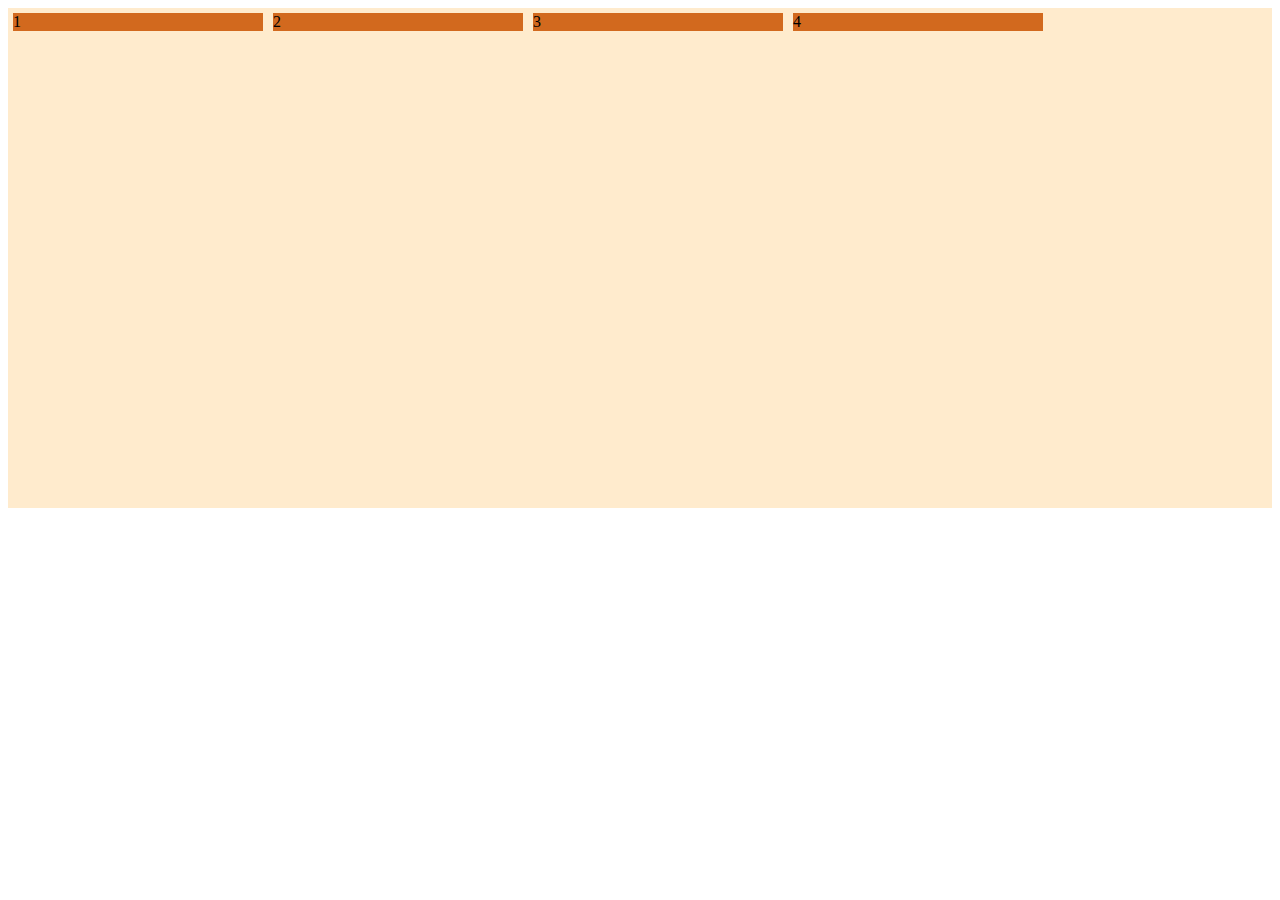
<file: index.html>
<html lang="en">
<head>
    <meta charset="UTF-8">
    <meta http-equiv="X-UA-Compatible" content="IE=edge">
    <meta name="viewport" content="width=device-width, initial-scale=1.0">
    <title>Flexbox playground</title>
    <link rel="stylesheet" href="style.css">
</head>
<body>
    <div class="container">
        <div class="child">1</div>
        <div class="child">2</div>
        <div class="child">3</div>
        <div class="child">4</div>
    </div>
</body>
</html>
</file>
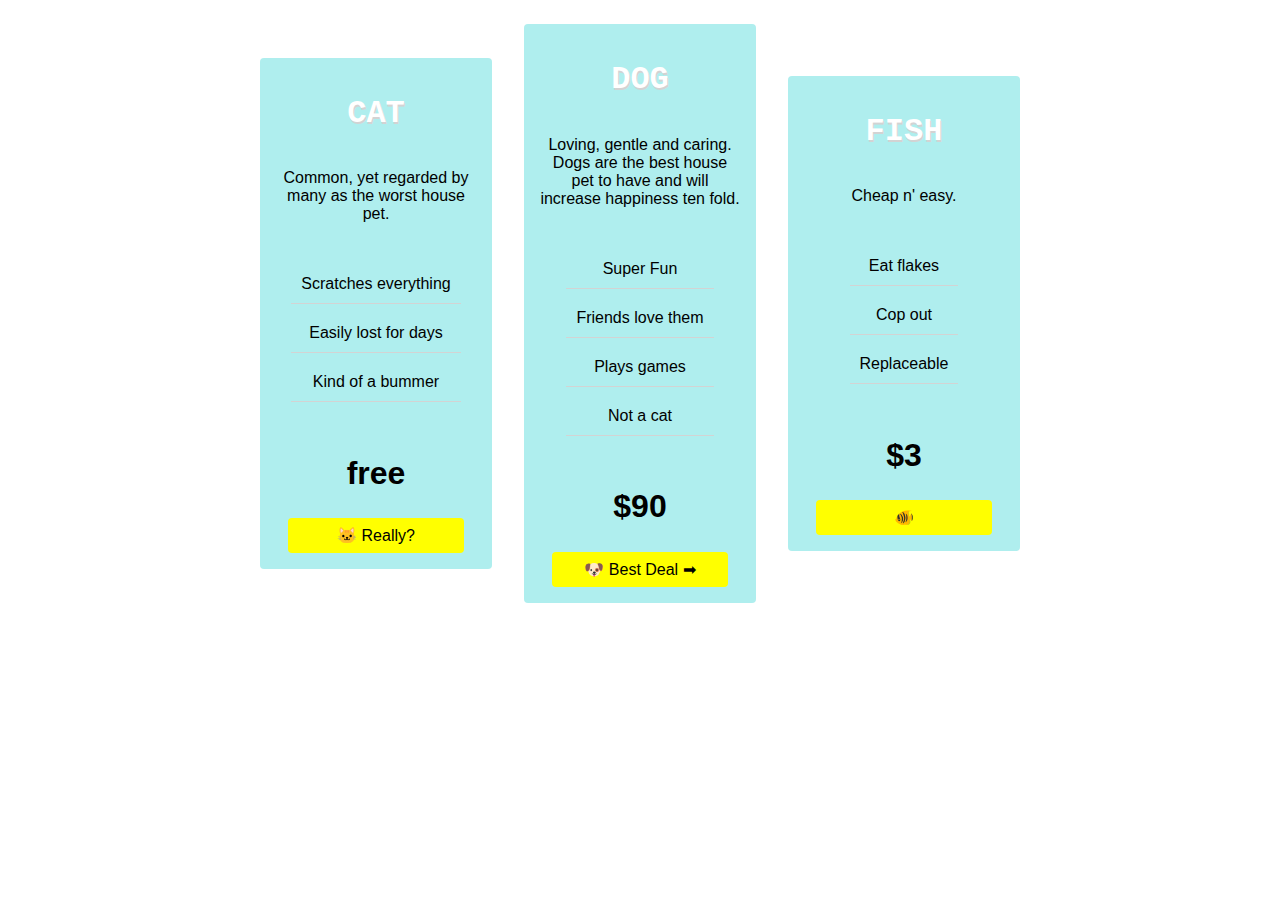
<file: pricegrid.html>
<html lang="en">
  <head>
    <meta charset="UTF-8" />
    <meta http-equiv="X-UA-Compatible" content="IE=edge" />
    <meta name="viewport" content="width=device-width, initial-scale=1.0" />
    <title>Price Grid</title>
    <style>
      .list-price-card {
        display: flex;
        align-items: center;
        justify-content: center;
      }

      .price-card {
        display: flex;
        flex-direction: column;
        align-items: center;
        width: 200px;
        margin: 16px;
        background-color: paleturquoise;
        padding: 16px;
        border-radius: 4px;
        font-family: "Gill Sans", "Gill Sans MT", Calibri, "Trebuchet MS",
          sans-serif;
      }

      .price-card_title {
        color: white;
        font-family: "Courier New", Courier, monospace;
        text-shadow: 1px 2px lightgray;
      }

      .price-card_description {
        text-align: center;
      }

      .price-card_features {
        list-style: none;
        padding: 0;
      }

      .price-card_features li {
        text-align: center;
        border-bottom: 1px solid lightgray;
        padding: 10px;
        margin: 10px;
      }

      .price-card_price {
        font-size: xx-large;
      }

      .price-card_cta {
        width: 80%;
        background-color: yellow;
        text-align: center;
        padding: 8px;
        border-radius: 4px;
      }
    </style>
  </head>
  <body>
    <main class="list-price-card">
      <!-- CAT -->
      <div class="price-card">
        <h1 class="price-card_title">CAT</h1>
        <p class="price-card_description">
            Common, yet regarded by many as the worst house pet.
        </p>

        <ul class="price-card_features">
          <li>Scratches everything </li>
          <li>Easily lost for days </li>
          <li>Kind of a bummer </li>
        </ul>

        <h2 class="price-card_price">free</h2>

        <a class="price-card_cta">🐱 Really? </a>
      </div>

      <!-- DOG -->
      <div class="price-card">
        <h1 class="price-card_title">DOG</h1>
        <p class="price-card_description">
          Loving, gentle and caring. Dogs are the best house pet to have and
          will increase happiness ten fold.
        </p>

        <ul class="price-card_features">
          <li>Super Fun</li>
          <li>Friends love them</li>
          <li>Plays games</li>
          <li>Not a cat</li>
        </ul>

        <h2 class="price-card_price">$90</h2>

        <a class="price-card_cta">🐶 Best Deal ➡</a>
      </div>

      <!-- FISH -->
      <div class="price-card">
        <h1 class="price-card_title">FISH</h1>
        <p class="price-card_description">
            Cheap n' easy.
        </p>

        <ul class="price-card_features">
          <li>Eat flakes</li>
          <li>Cop out</li>
          <li>Replaceable</li>
        </ul>

        <h2 class="price-card_price">$3</h2>

        <a class="price-card_cta">🐠</a>
      </div>
    </main>
  </body>
</html>
</file>
<file: style.css>
.container {
    background-color: blanchedalmond;

    display: flex;
    /* flex-direction: row;
    flex-wrap: wrap-reverse; */
    flex-flow: row wrap;


    justify-content: flex-start;

    height: 500px;


    align-items: flex-start;
}

.child {
    background-color: chocolate;
    width: 250px;
    margin: 5px;
}
</file>
